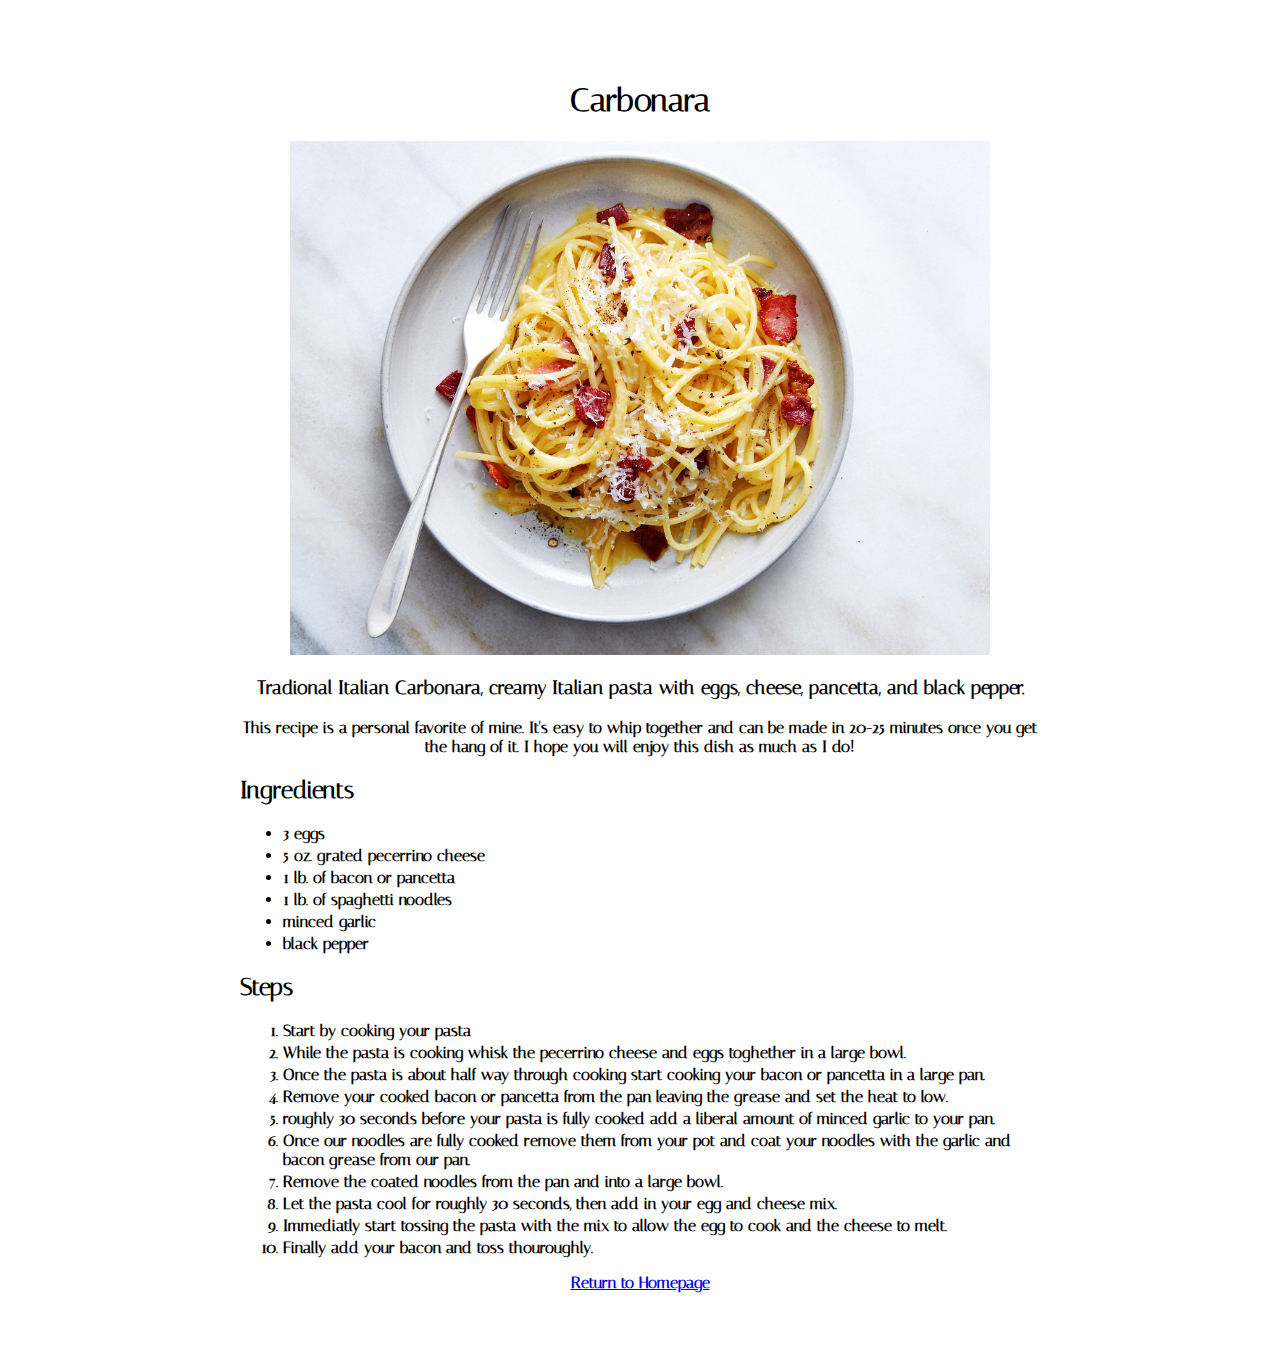
<file: recipies/carbonara.html>
<!DOCTYPE html>
<html lang="en">
<head>
    <meta charset="UTF-8">
    <meta name="viewport" content="width=device-width, initial-scale=1.0">
    <link rel="preconnect" href="https://fonts.googleapis.com">
    <link rel="preconnect" href="https://fonts.gstatic.com" crossorigin>
    <link href="https://fonts.googleapis.com/css2?family=Italiana&display=swap" rel="stylesheet">
    <link rel="stylesheet" href="../style.css">
    <title>Odin Recipe | Carbonara</title>
</head>
<body>
    <h1>Carbonara</h1>
    <img src="../images/carbonara.jpg" alt="creamy delicous looking pasta carbonara sitting on a plate with a fork" width="700">
    <h3>Tradional Italian Carbonara, creamy Italian pasta with eggs, cheese, pancetta, and black pepper.</h3>
    <p>This recipe is a personal favorite of mine. It's easy to whip together and can be made in 20-25 minutes once you get the hang of it. 
        I hope you will enjoy this dish as much as I do!</p>
    
    <div class="recipe">
        <h2>Ingredients</h2>
        <ul>
            <li>3 eggs</li>
            <li>5 oz. grated pecerrino cheese</li>
            <li>1 lb. of bacon or pancetta</li>
            <li>1 lb. of spaghetti noodles</li>
            <li>minced garlic</li>
            <li>black pepper</li>
        </ul>
        <h2>Steps</h2>
        <ol>
            <li>Start by cooking your pasta</li>
            <li>While the pasta is cooking whisk the pecerrino cheese and eggs toghether in a large bowl.</li>
            <li>Once the pasta is about half way through cooking start cooking your bacon or pancetta in a large pan.</li>
            <li>Remove your cooked bacon or pancetta from the pan <strong>leaving the grease and set the heat to low</strong>.</li>
            <li>roughly 30 seconds before your pasta is fully cooked add a liberal amount of minced garlic to your pan.</li>
            <li>Once our noodles are fully cooked remove them from your pot and coat your noodles with the garlic and bacon grease from our pan.</li>
            <li>Remove the coated noodles from the pan and into a large bowl.</li>
            <li>Let the pasta cool for roughly 30 seconds, then add in your egg and cheese mix.</li>
            <li><strong>Immediatly</strong> start tossing the pasta with the mix to allow the egg to cook and the cheese to melt.</li>
            <li>Finally add your bacon and toss thouroughly.</li>
        </ol>
    </div>
    
    <a href="../index.html">Return to Homepage</a>
</body>
</html>
</file>
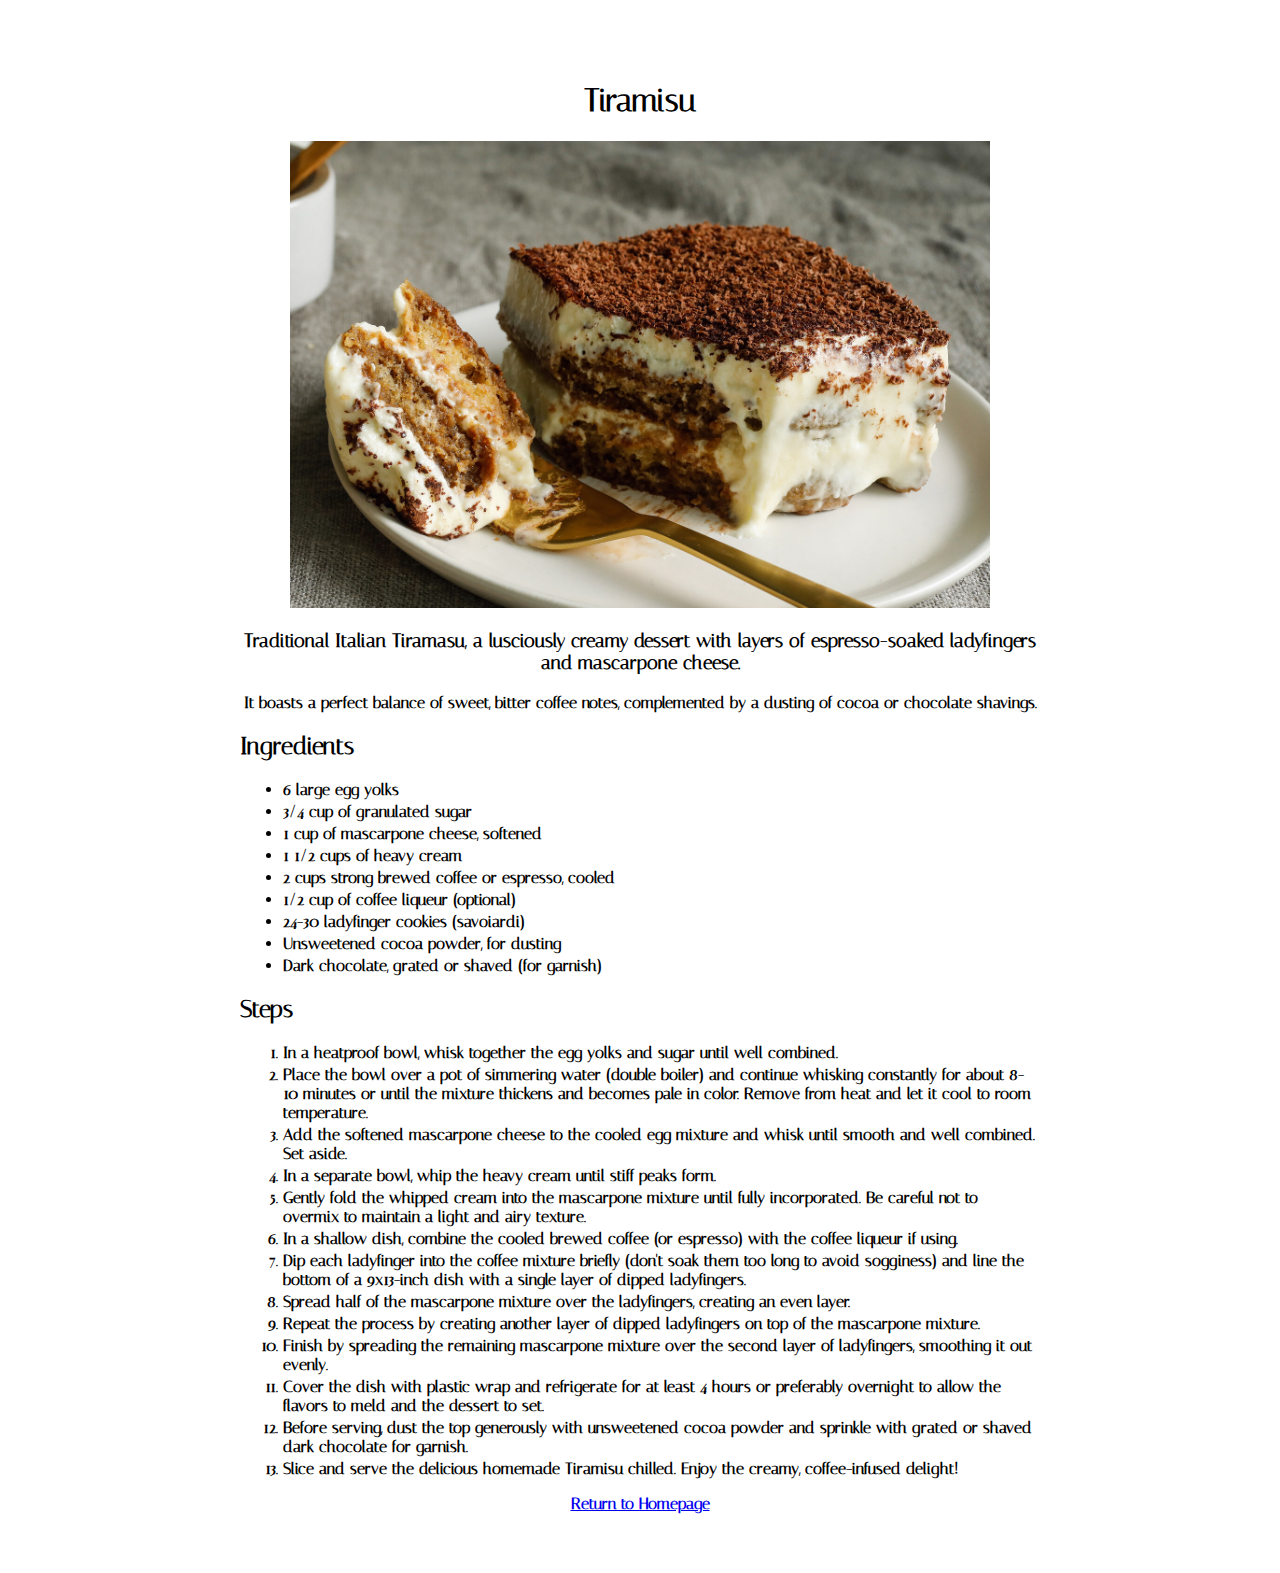
<file: recipies/tiramisu.html>
<!DOCTYPE html>
<html lang="en">
<head>
    <meta charset="UTF-8">
    <meta name="viewport" content="width=device-width, initial-scale=1.0">
    <link rel="preconnect" href="https://fonts.googleapis.com">
    <link rel="preconnect" href="https://fonts.gstatic.com" crossorigin>
    <link href="https://fonts.googleapis.com/css2?family=Italiana&display=swap" rel="stylesheet">
    <link rel="stylesheet" href="../style.css">
    <title>Tiramasu</title>
</head>
<body>
    <h1>Tiramisu</h1>
    <img src="../images/tiramisu-2.jpg" alt="" width="700">
    <h3>Traditional Italian Tiramasu, a lusciously creamy dessert with layers of espresso-soaked ladyfingers 
        and mascarpone cheese.</h3>
    <p>It boasts a perfect balance of sweet, bitter coffee notes, complemented 
        by a dusting of cocoa or chocolate shavings.</p>
    
    <div class="recipe">
        <h2>Ingredients</h2>
        <ul>
            <li>6 large egg yolks</li>
            <li>3/4 cup of granulated sugar</li>
            <li>1 cup of mascarpone cheese, softened</li>
            <li>1 1/2 cups of heavy cream</li>
            <li>2 cups strong brewed coffee or espresso, cooled</li>
            <li>1/2 cup of coffee liqueur (optional)</li>
            <li>24-30 ladyfinger cookies (savoiardi)</li>
            <li>Unsweetened cocoa powder, for dusting</li>
            <li>Dark chocolate, grated or shaved (for garnish)</li>
        </ul>
        <h2>Steps</h2>
        <ol>
            <li>In a heatproof bowl, whisk together the egg yolks and sugar until well combined.</li>
            <li>Place the bowl over a pot of simmering water (double boiler) and continue whisking constantly for about 8-10 minutes or until the mixture thickens and becomes pale in color. Remove from heat and let it cool to room temperature.</li>
            <li>Add the softened mascarpone cheese to the cooled egg mixture and whisk until smooth and well combined. Set aside.</li>
            <li>In a separate bowl, whip the heavy cream until stiff peaks form.</li>
            <li>Gently fold the whipped cream into the mascarpone mixture until fully incorporated. Be careful not to overmix to maintain a light and airy texture.</li>
            <li>In a shallow dish, combine the cooled brewed coffee (or espresso) with the coffee liqueur if using.</li>
            <li>Dip each ladyfinger into the coffee mixture briefly (don't soak them too long to avoid sogginess) and line the bottom of a 9x13-inch dish with a single layer of dipped ladyfingers.</li>
            <li>Spread half of the mascarpone mixture over the ladyfingers, creating an even layer.</li>
            <li>Repeat the process by creating another layer of dipped ladyfingers on top of the mascarpone mixture.</li>
            <li>Finish by spreading the remaining mascarpone mixture over the second layer of ladyfingers, smoothing it out evenly.</li>
            <li>Cover the dish with plastic wrap and refrigerate for at least 4 hours or preferably overnight to allow the flavors to meld and the dessert to set.</li>
            <li>Before serving, dust the top generously with unsweetened cocoa powder and sprinkle with grated or shaved dark chocolate for garnish.</li>
            <li>Slice and serve the delicious homemade Tiramisu chilled. Enjoy the creamy, coffee-infused delight!</li>
        </ol>
    </div>
    
    <a href="../index.html">Return to Homepage</a>
</body>
</html>
</file>
<file: style.css>
* {
    font-family: "Italiana", "Roboto", sans-serif;
    font-weight: 700;
    /* background-color: rgb(255, 144, 144); */
}

body {
    margin: auto;
    padding: 60px;
    max-width: 800px;
    text-align: center;
}

body .recipe {
    text-align: left;
}

img {
    margin: 0px auto;
    width: 700px;
    height: auto;
}

li {
    margin: 3px;
}

a {
    margin: 0px 5px;
}

#garfield {
    margin-top: 20px;
    width: 200px;
    height: auto;
}

#italian-chef-gif {
    width: 500px;
    height: auto;
}
</file>
